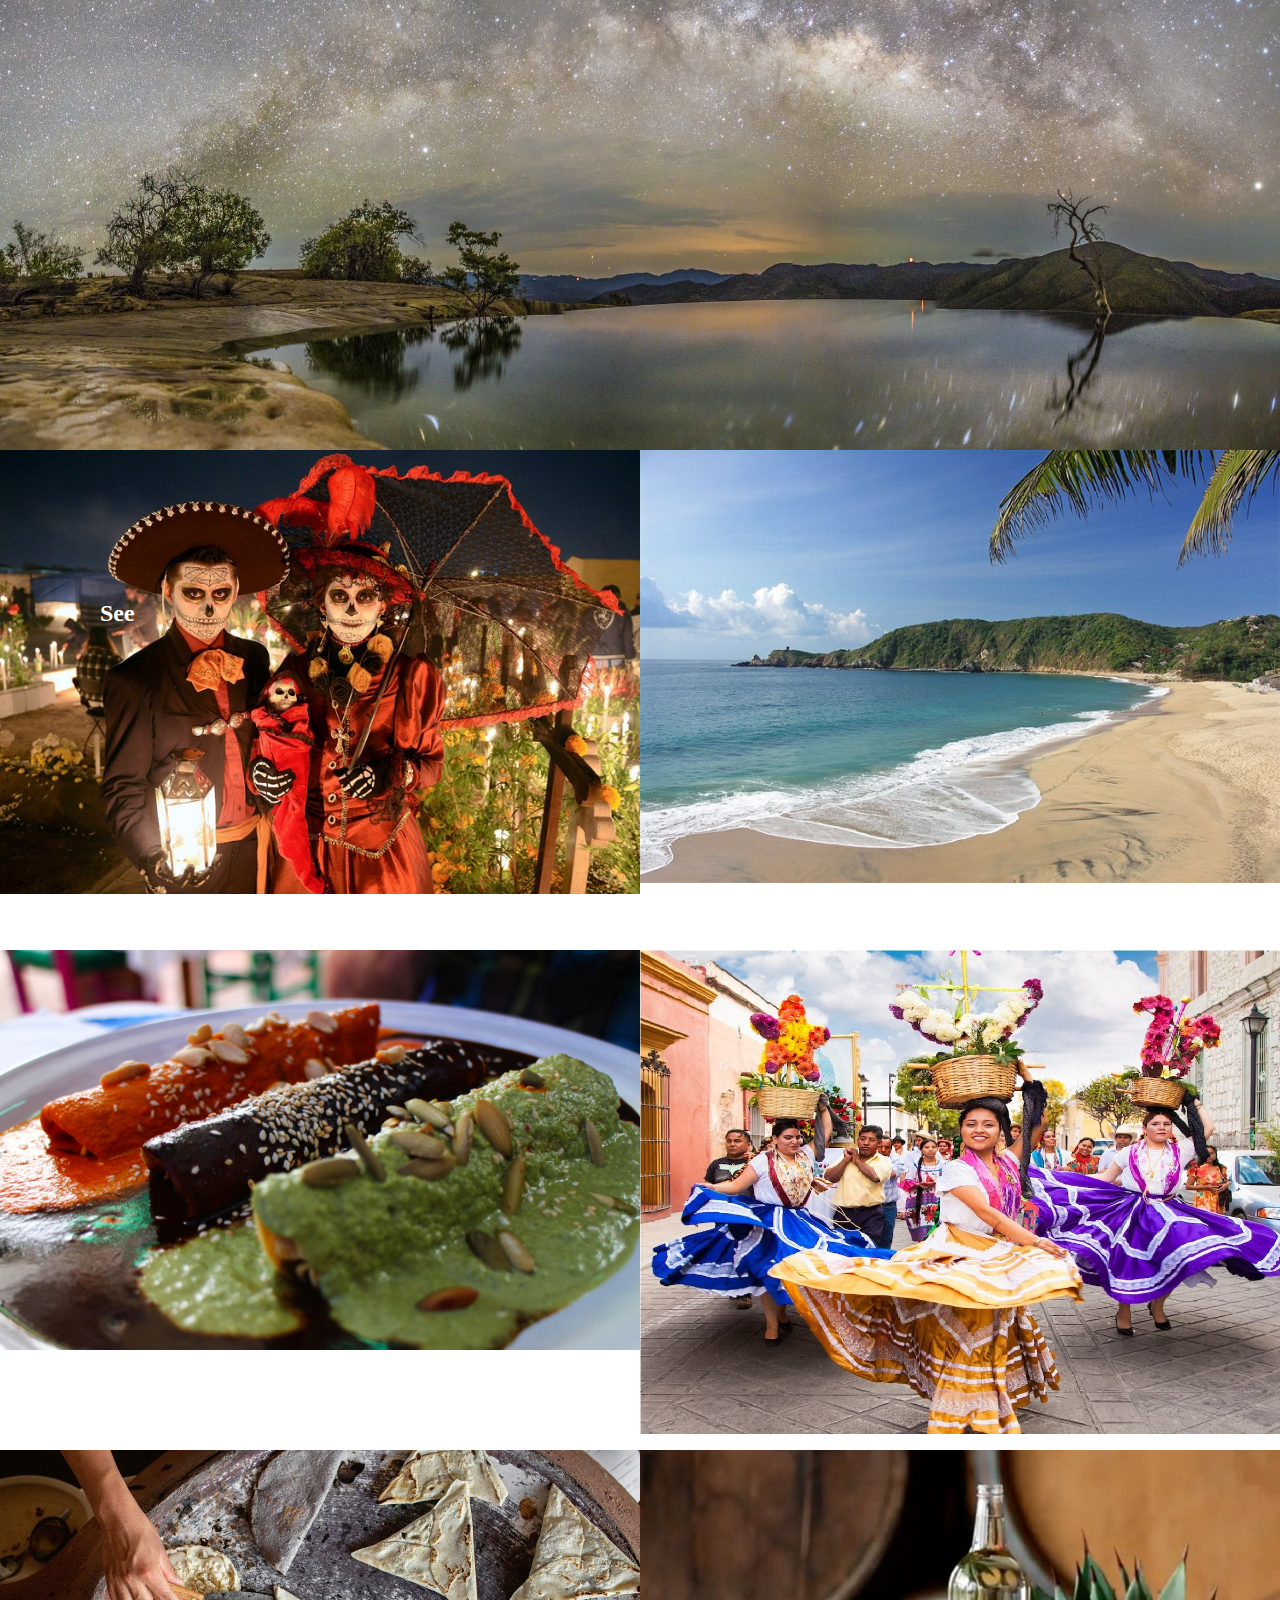
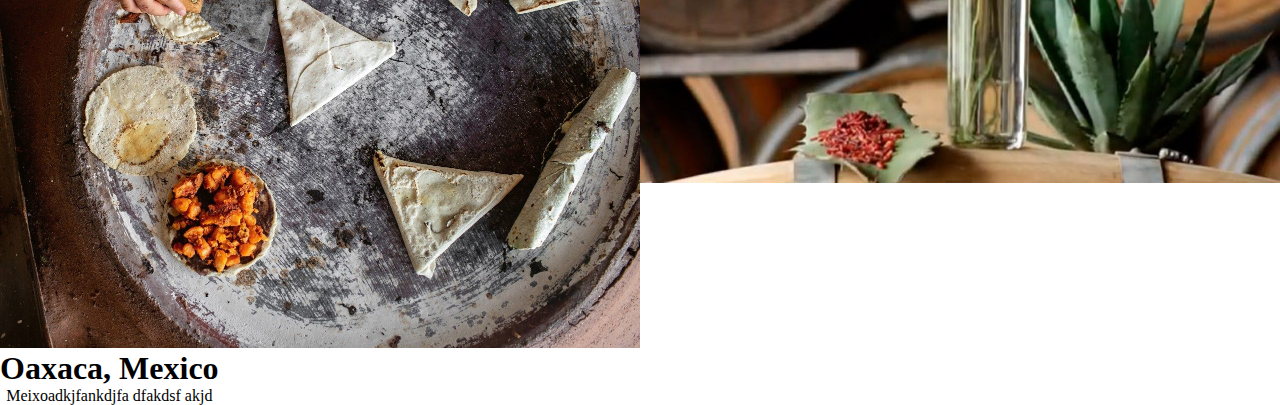
<file: index.html>
<!DOCTYPE html>
<html>
  <head>
    <meta charset="utf-8" />
    <meta name="viewport" content="width=device-width, initial-scale=1.0" />
    <title>Oaxaca</title>
    <link href="styles.css" rel="stylesheet" />
  </head>

  <body>
    <div class="img-container plax parallax-window" data-parallax="scroll"></div>

    <main class="see1">
      <div class="left">
        <img src="images/seemain.jpg" />
        <h2 class="seetxt">See</h2>
      </div>
      <div class="right">
        <img src="images/touchmain.jpg" />
      </div>
    </main>

    <main class="see1">
      <div class="left">
        <img src="images/food.jpeg" />
      </div>
      <div class="right">
        <img src="images/dance.jpg" />
      </div>
    </main>

    <main class="see1">
      <div class="left">
        <img src="images/tastepic.jpeg" />
      </div>
      <div class="right">
        <img src="images/mezcal.jpeg" />
      </div>
    </main>

    <main class="home-text">
      <div class="intro pp">
        <h1>Oaxaca, Mexico</h1>
        <p>Meixoadkjfankdjfa dfakdsf akjd</p>
      </div>
    </main>
    <script src="https://ajax.googleapis.com/ajax/libs/jquery/1.11.0/jquery.min.js"></script>
    <script src="parallax.js"></script>
    <script>
      $(".parallax-window").parallax({ imageSrc: "images/hero.jpeg" })
    </script>
  </body>
</html>
</file>
<file: styles.css>
* {
  margin: 0;
}

body {
  width: 100%;
}
.plax {
  min-height: 450px;
  background: transparent;
}
.img-container {
  /* background-image: url(/images/hero.jpeg); */
  /* width: 100%;
    background-position: center;
    background-repeat: no-repeat;
    background-size: cover;
    position: relative; */
}

.hero-text {
  text-align: center;
  position: absolute;
  top: 50%;
  left: 50%;
  transform: translate(-50%, -50%);
  color: white;
}

.nav {
  left: 50px;
  top: 10px;
  position: absolute;
  width: 100px;
}

.nav ul {
  font-size: 20pt;
  display: flex;
  justify-content: flex-end;
  list-style-type: none;
}

.nav li {
  padding: 60px 60px;
}

.nav a {
  color: black;
  text-decoration: none;
}

.nav a:hover {
  color: white;
}
.see1 img {
  width: 100%;
}
.see1 {
  display: flex;
  margin: none;
  height: 500px;
  overflow: hidden;
}
.see1 .left {
  width: 50%;
  z-index: 2;
  position: relative;
}
.see1 .right {
  width: 50%;
  z-index: 1;
  position: relative;
}
.seetxt {
  position: absolute;
  top: 150px;
  left: 100px;
  color: white;
}
.see1 .right img {
}
.touchtxt {
  position: absolute;
  top: 150px;
  left: 100px;
  color: white;
}

.hero2 {
  display: flex;
  width: 100%;
  margin: none;
}

.hero3 {
  display: flex;
  width: flex;
  margin: none;
}

.home-text {
  text-align: center;
  position: absolute;
}
</file>
